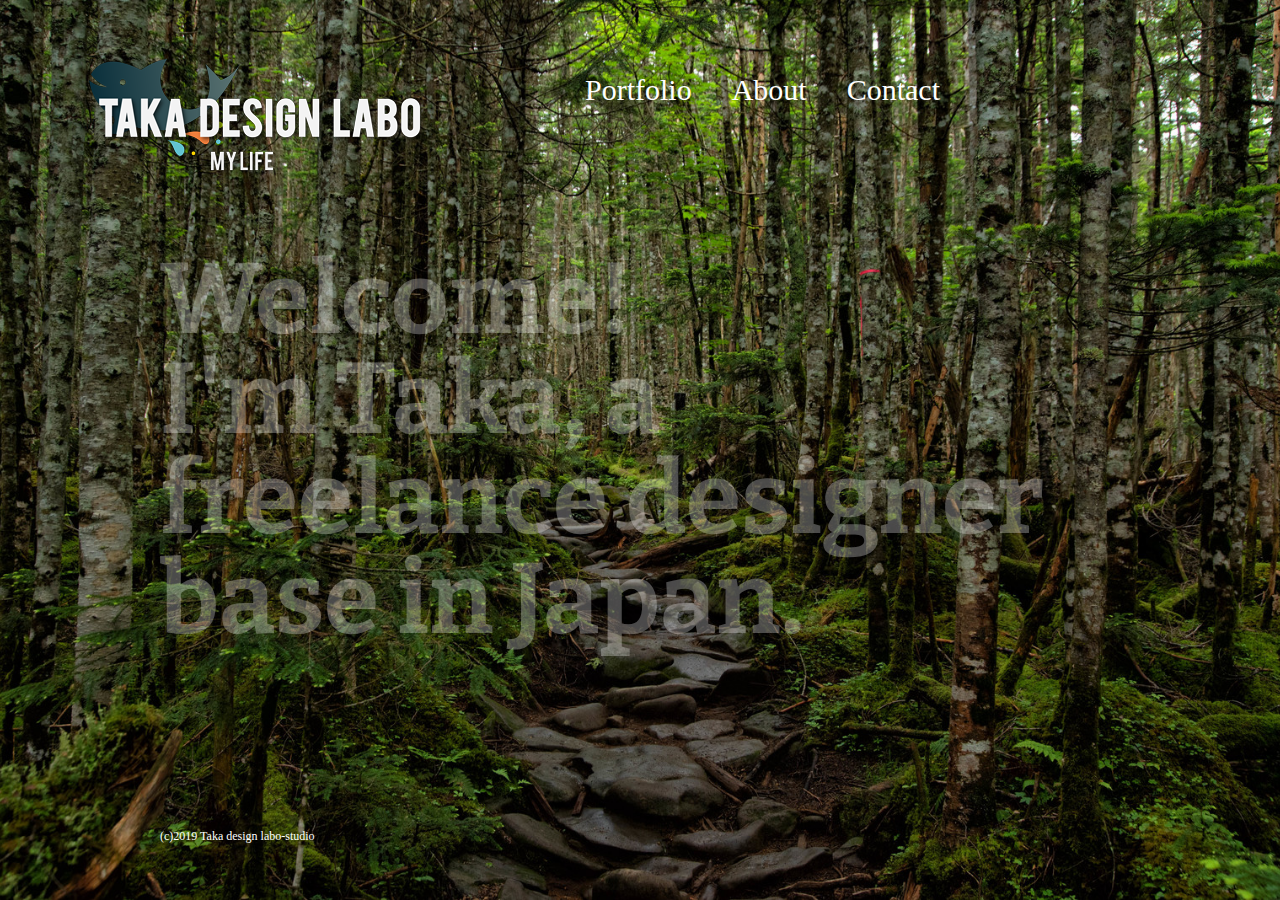
<file: index.html>
<!DOCTYPE html>
<html>

<head>
    <meta charset="utf-8">
    <meta name="viewport" content="width=device-width,initial-scale=1">
    <title>風景写真家「Taka design labo」Official Website</title>
    <link href="https://fonts.googleapis.com/css?family=Bitter:400,700&display=swap" rel="stylesheet">
    <link href="css/style.css" rel="stylesheet">
    <script type="text/javascript" src="js/jquery-3.4.1.min.js"></script>
    <link href="icon-72x72.png" rel="shortcut icon">
</head>

<body id="index">
    <!--header-->
    <header>
        <div class="logo">
            <a href="index.html"><img src="images/logo.png" alt="Yamada design labo"></a>
        </div>
        <nav>
            <ul class="global-nav">
                <li><a href="portfolio.html">Portfolio</a></li>
                <li><a href="about.html">About</a></li>
                <li><a href="contact.html">Contact</a></li>
            </ul>
        </nav>
    </header>
    <!--/header-->
    <!--wrap-->
    <div id="wrap">
        <!--content-->
        <div class="content">
            <h1>Welcome!<br>I'm Taka, a freelance designer base in Japan.</h1>
            <p>このWebサイトでは個人事務所サイトと仮定して作成した「Taka design labo」という架空の写真家のポートフォリオサイトです。
                <br>主にHTMLとCSSを主体に作成をしております。</p>
            <p class="bth"><a href="portfolio.html">My Portfolio</a></p>
        </div>
        <!--/content-->
    </div>
    <!--/wrap-->
    <!--footer-->
    <footer>
        <small>(c)2019 Taka design labo-studio</small>
    </footer>
    <!--/footer-->
    <script>
        $(function() {
            $("h1").hide().fadeIn(2000);
            $("p").hide().delay(1000).fadeIn(2000);
        });

    </script>
</body>

</html>
</file>
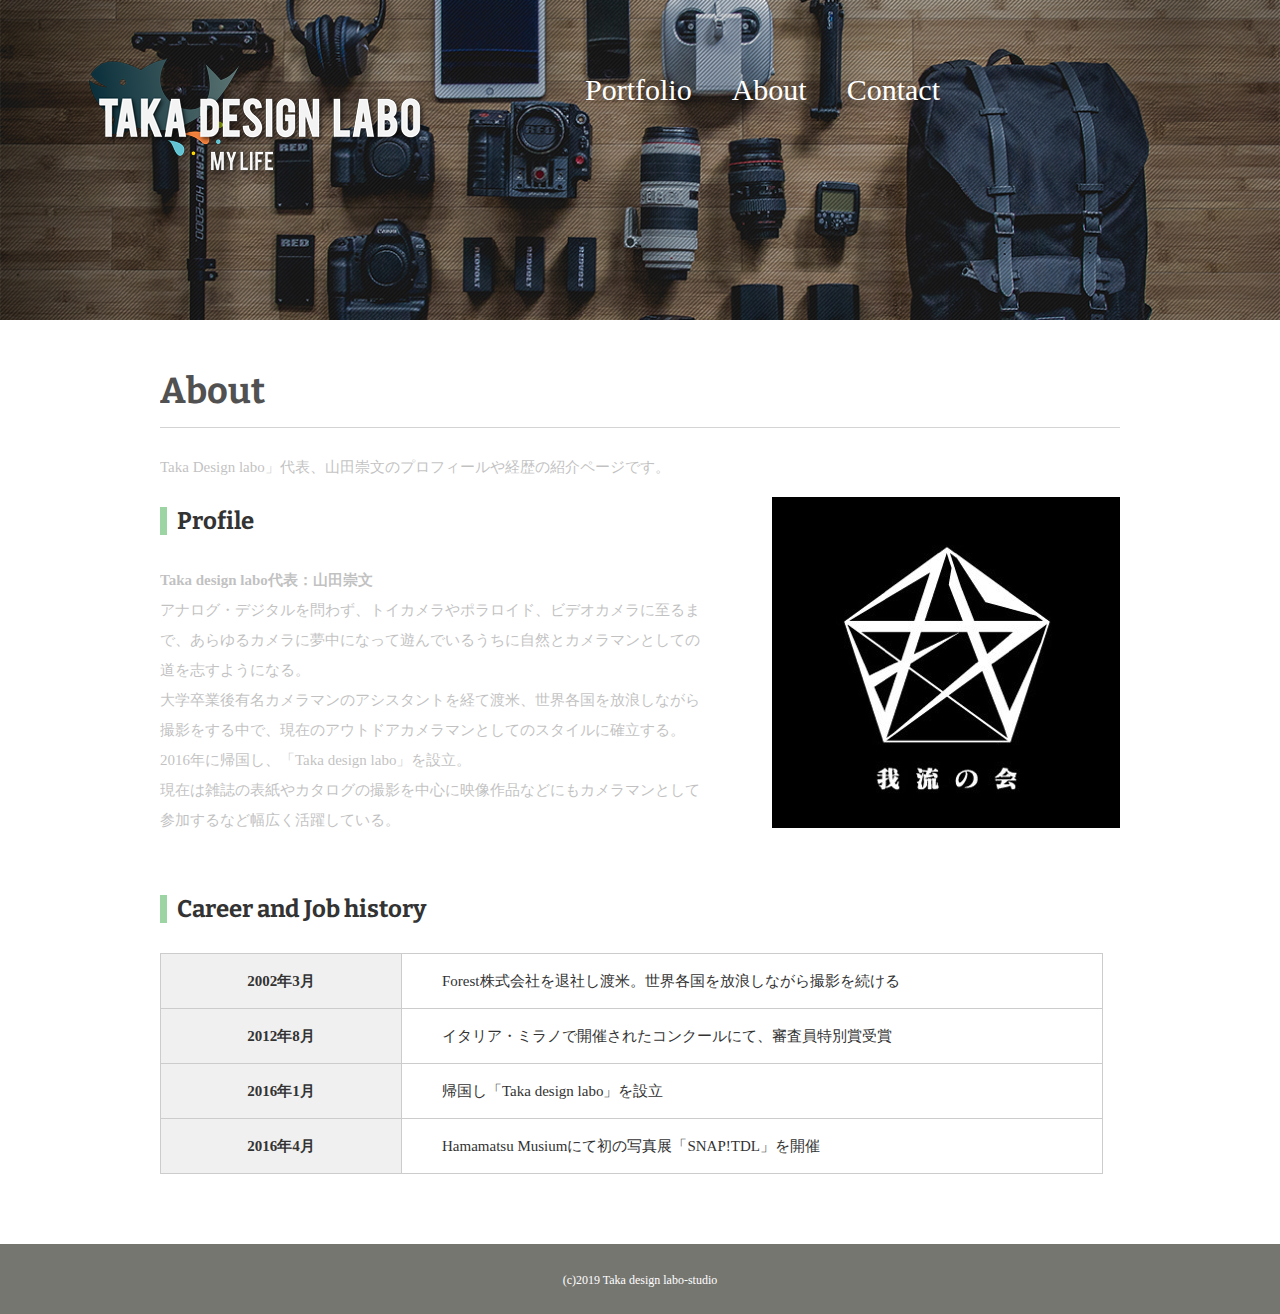
<file: about.html>
<!DOCTYPE html>
<html>

<head>
    <meta charset="utf-8">
    <meta name="viewport" content="width=device-width,initial-scale=1">
    <title>About | 風景写真家「Taka design labo」</title>
    <link href="https://fonts.googleapis.com/css?family=Bitter:400,700&display=swap" rel="stylesheet">
    <link href="css/style.css" rel="stylesheet">
    <script type="text/javascript" src="js/jquery-3.4.1.min.js"></script>
    <link href="icon-72x72.png" rel="shortcut icon">
</head>

<body id="about">
    <!--header-->
    <header>
        <div class="logo">
            <a href="index.html"><img src="images/logo.png" alt="SNAPPERS"></a>
        </div>
        <nav>
            <ul class="global-nav">
                <li><a href="portfolio.html">Portfolio</a></li>
                <li><a href="about.html">About</a></li>
                <li><a href="contact.html">Contact</a></li>
            </ul>
        </nav>
    </header>
    <!--/header-->
    <!--wrap-->
    <div id="wrap" class="clearfix">
        <!--content-->
        <div class="content">
            <div class="main-center">
                <h1>About</h1>
                <p>Taka Design labo」代表、山田崇文のプロフィールや経歴の紹介ページです。</p>
                <section class="profile clearfix">
                    <div class="profile-text">
                        <h2 class="icon">Profile</h2>
                        <p><span>Taka design labo代表：山田崇文</span>
                            <br>アナログ・デジタルを問わず、トイカメラやポラロイド、ビデオカメラに至るまで、あらゆるカメラに夢中になって遊んでいるうちに自然とカメラマンとしての道を志すようになる。
                            <br>大学卒業後有名カメラマンのアシスタントを経て渡米、世界各国を放浪しながら撮影をする中で、現在のアウトドアカメラマンとしてのスタイルに確立する。2016年に帰国し、「Taka design labo」を設立。
                            <br>現在は雑誌の表紙やカタログの撮影を中心に映像作品などにもカメラマンとして参加するなど幅広く活躍している。</p>
                    </div>
                    <img src="images/about-profile.jpg" alt="山田崇文プロフィール画像" class="profile-image">
                </section>
                <section class="career">
                    <h2 class="icon">Career and Job history</h2>
                    <table>
                        <tr>
                            <th>2002年3月</th>
                            <td>Forest株式会社を退社し渡米。世界各国を放浪しながら撮影を続ける</td>
                        </tr>
                        <tr>
                            <th>2012年8月</th>
                            <td>イタリア・ミラノで開催されたコンクールにて、審査員特別賞受賞</td>
                        </tr>
                        <tr>
                            <th>2016年1月</th>
                            <td>帰国し「Taka design labo」を設立</td>
                        </tr>
                        <tr>
                            <th>2016年4月</th>
                            <td>Hamamatsu Musiumにて初の写真展「SNAP!TDL」を開催</td>
                        </tr>
                    </table>
                </section>
            </div>
        </div>
        <!--/content-->
    </div>
    <!--/wrap-->
    <!--footer-->
    <footer>
        <small>(c)2019 Taka design labo-studio</small>
    </footer>
    <!--/footer-->
    <script>
        $(function() {
            $("h1").hide().fadeIn(1000);
            $("p").hide().fadeIn(2000);

        });

    </script>

</body>

</html>
</file>
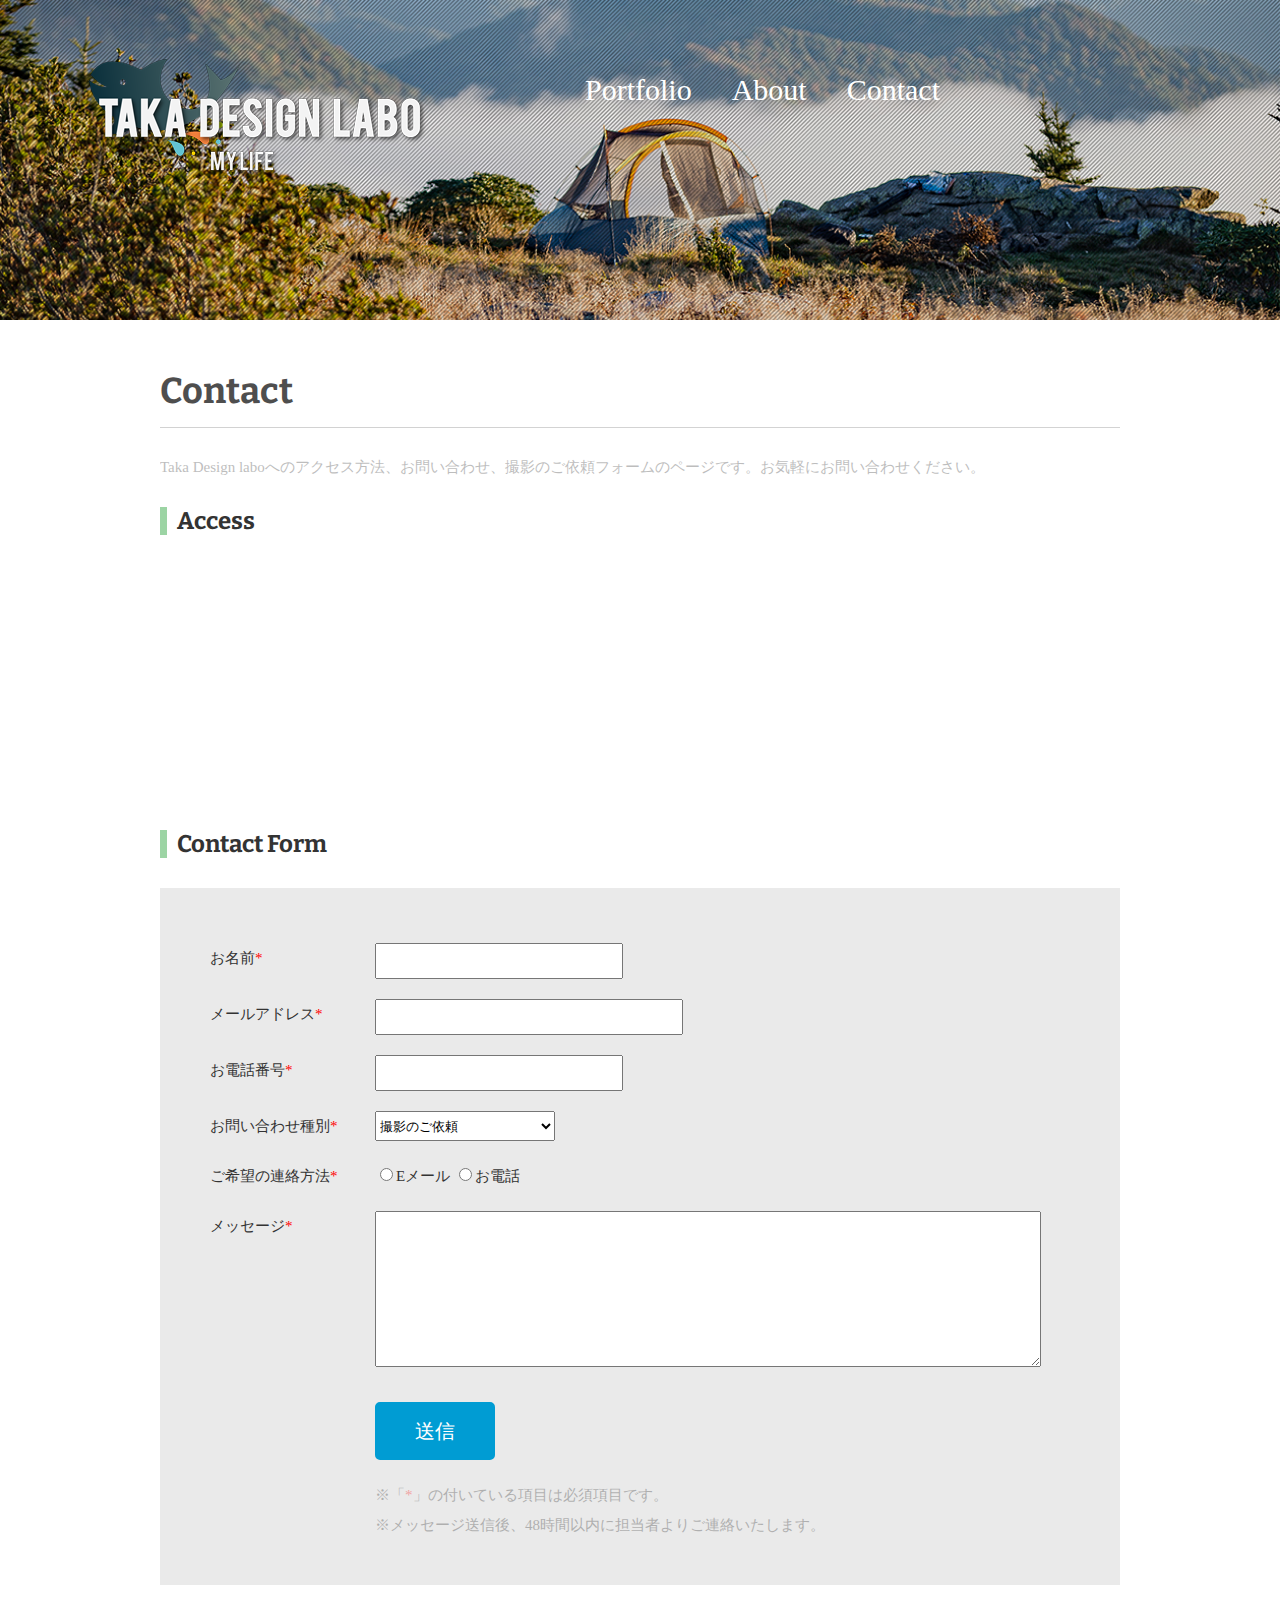
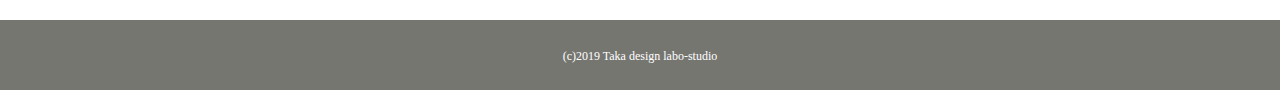
<file: contact.html>
<!DOCTYPE html>
<html>

<head>
    <meta charset="utf-8">
    <meta name="viewport" content="width=device-width,initial-scale=1">
    <title>Contact | 風景写真家「Taka design labo」</title>
    <link href="https://fonts.googleapis.com/css?family=Bitter:400,700&display=swap" rel="stylesheet">
    <link href="css/style.css" rel="stylesheet">
    <script type="text/javascript" src="js/jquery-3.4.1.min.js"></script>
    <link href="icon-72x72.png" rel="shortcut icon">
</head>

<body id="contact">
    <!--header-->
    <header>
        <div class="logo">
            <a href="index.html"><img src="images/logo.png" alt="SNAPPERS"></a>
        </div>
        <nav>
            <ul class="global-nav">
                <li><a href="portfolio.html">Portfolio</a></li>
                <li><a href="about.html">About</a></li>
                <li><a href="contact.html">Contact</a></li>
            </ul>
        </nav>
    </header>
    <!--/header-->
    <!--wrap-->
    <div id="wrap">
        <!--content-->
        <div class="content">
            <div class="main-center">
                <h1>Contact</h1>
                <p>Taka Design laboへのアクセス方法、お問い合わせ、撮影のご依頼フォームのページです。お気軽にお問い合わせください。</p>
                <section class="access clearfix">
                    <h2 class="icon">Access</h2>
                    <table>
                        <tr>
                            <th>所在地住所</th>
                            <td>〒120-0043　東京都足立区千住〇〇町XX-X</td>
                        </tr>
                        <tr>
                            <th>電話番号</th>
                            <td>012-6543-0987</td>
                        </tr>
                        <tr>
                            <th>電車でのアクセス</th>
                            <td>JR線、日比谷線、東武線「北千住駅」より徒歩15分</td>
                        </tr>
                        <tr>
                            <th>車でのアクセス</th>
                            <td>首都高速都心環状線/C1を直進しルート1経由で約30分</td>
                        </tr>
                    </table>
                    <iframe src="https://www.google.com/maps/embed?pb=!1m18!1m12!1m3!1d12951.638066373776!2d139.79499673344952!3d35.753028682839954!2m3!1f0!2f0!3f0!3m2!1i1024!2i768!4f13.1!3m3!1m2!1s0x60188e489c335d3b%3A0xc4463e278e8c7d48!2z44CSMTIwLTAwMzQg5p2x5Lqs6YO96Laz56uL5Yy65Y2D5L2P!5e0!3m2!1sja!2sjp!4v1574263759467!5m2!1sja!2sjp" width="400" height="220" frameborder="0" style="border:0;" allowfullscreen=""></iframe>
                </section>
                <h2 class="icon">Contact Form</h2>
                <div class="form">
                    <form>
                        <dl>
                            <dt><span class="required">お名前</span></dt>
                            <dd>
                                <input type="text" name="name" class="name" required>
                            </dd>
                            <dt><span class="required">メールアドレス</span></dt>
                            <dd>
                                <input type="email" name="email" class="email" required>
                            </dd>
                            <dt><span class="required">お電話番号</span></dt>
                            <dd>
                                <input type="tel" name="tel" class="tel">
                            </dd>
                            <dt><span class="required">お問い合わせ種別</span></dt>
                            <dd>
                                <select name="type" class="type">
                                    <option value="撮影のご依頼">撮影のご依頼</option>
                                    <option value="講演・各種メディア">講演・各種メディア</option>
                                    <option value="その他のお問い合わせ">その他のお問い合わせ</option>
                                </select>
                            </dd>
                            <dt><span class="required">ご希望の連絡方法</span></dt>
                            <dd>
                                <input type="radio" name="contact" value="Eメール">Eメール
                                <input type="radio" name="contact" value="お電話">お電話
                            </dd>
                            <dt><span class="required">メッセージ</span></dt>
                            <dd>
                                <textarea name="message" class="message"></textarea>
                            </dd>
                        </dl>
                        <button type="submit" class="btn">送信</button>
                    </form>
                    <div class="attention">
                        <p>※「<span class="required"></span>」の付いている項目は必須項目です。
                            <br>※メッセージ送信後、48時間以内に担当者よりご連絡いたします。</p>
                    </div>
                </div>
            </div>
        </div>
        <!--/content-->
    </div>
    <!--/wrap-->
    <!--footer-->
    <footer>
        <small>(c)2019 Taka design labo-studio</small>
    </footer>
    <!--/footer-->
    <script>
        $(function() {
            $("h1").hide().fadeIn(1000);
            $("p").hide().fadeIn(2000);
            $("th").hide().delay(1000).fadeIn(1000);
            $("td").hide().delay(2000).fadeIn(1000);
        });

    </script>

</body>

</html>
</file>
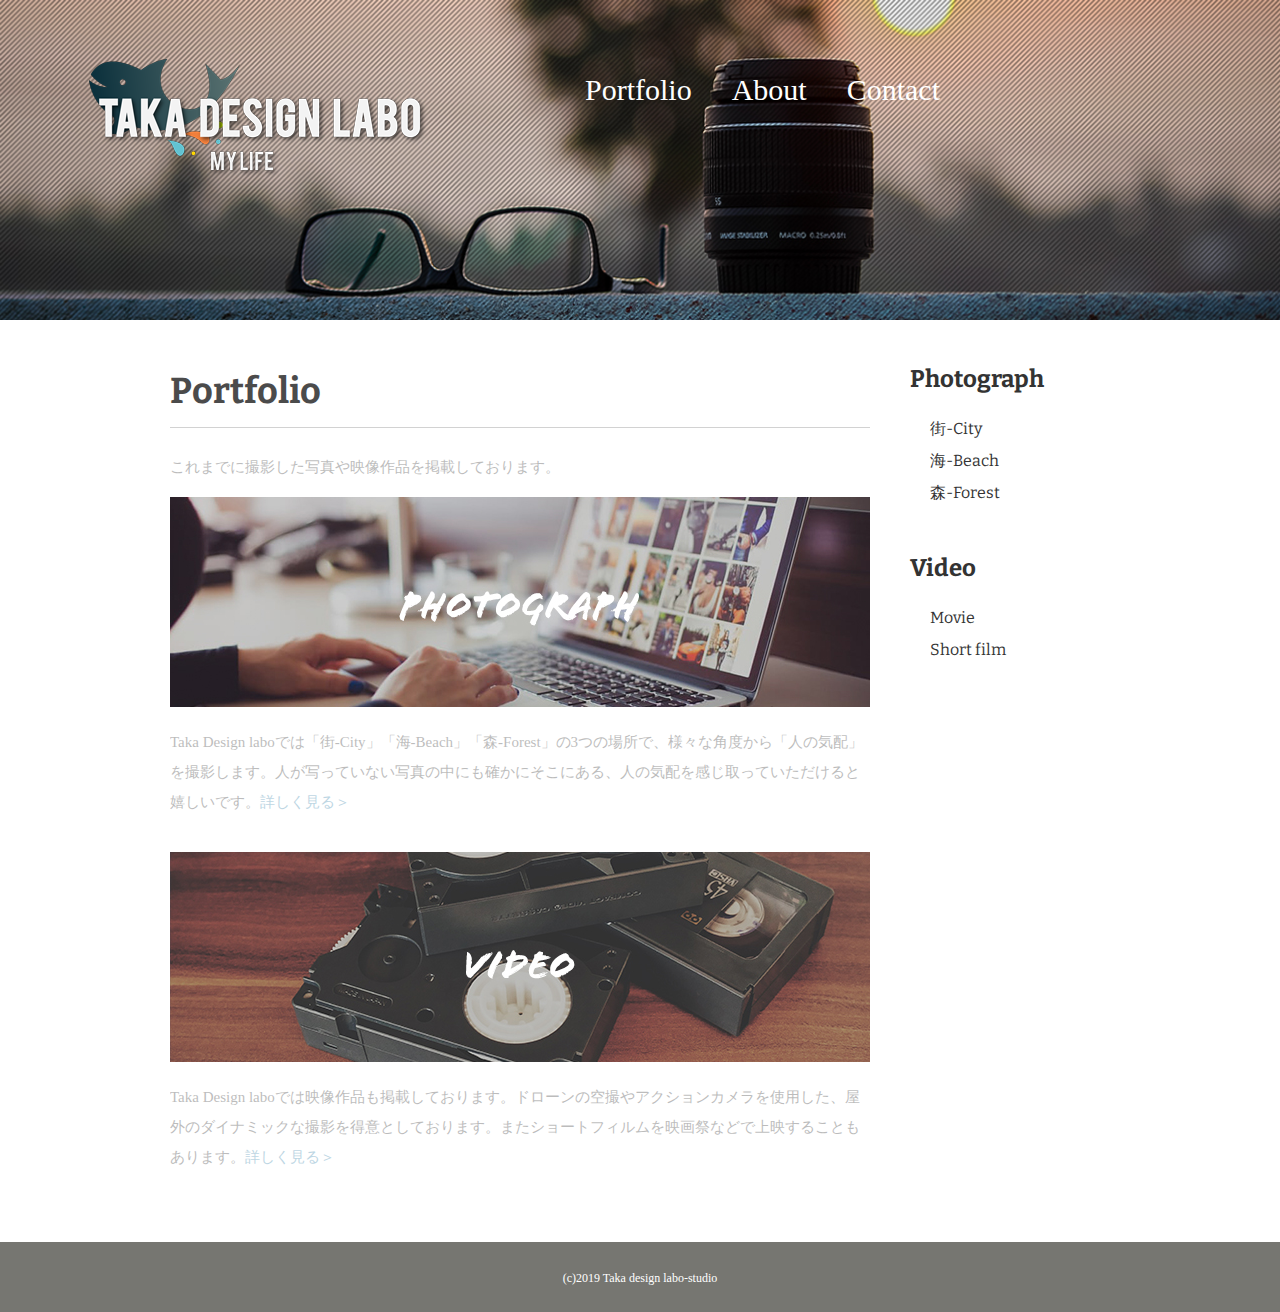
<file: portfolio.html>
<!DOCTYPE html>
<html>

<head>
    <meta charset="utf-8">
    <meta name="viewport" content="width=device-width,initial-scale=1">
    <title>Portfolio | 風景写真家「Taka design labo」</title>
    <link href="https://fonts.googleapis.com/css?family=Bitter:400,700&display=swap" rel="stylesheet">
    <link href="css/style.css" rel="stylesheet">
    <script type="text/javascript" src="js/jquery-3.4.1.min.js"></script>
    <link href="icon-72x72.png" rel="shortcut icon">
</head>

<body id="portfolio">
    <!--header-->
    <header>
        <div class="logo">
            <a href="index.html"><img src="images/logo.png" alt="SNAPPERS"></a>
        </div>
        <nav>
            <ul class="global-nav">
                <li><a href="portfolio.html">Portfolio</a></li>
                <li><a href="about.html">About</a></li>
                <li><a href="contact.html">Contact</a></li>
            </ul>
        </nav>
    </header>
    <!--/header-->
    <!--wrap-->
    <div id="wrap" class="clearfix">
        <!--content-->
        <div class="content">
            <div class="main">
                <h1>Portfolio</h1>
                <p>これまでに撮影した写真や映像作品を掲載しております。</p>
                <section>
                    <h2><a href="photograph.html"><img src="images/portfolio-photo.jpg" alt="PHOTOGRAPH"></a></h2>
                    <p>Taka Design laboでは「街-City」「海-Beach」「森-Forest」の3つの場所で、様々な角度から「人の気配」を撮影します。人が写っていない写真の中にも確かにそこにある、人の気配を感じ取っていただけると嬉しいです。<a href="photograph.html">詳しく見る＞</a></p>
                </section>
                <section>
                    <h2><a href="video.html"><img src="images/portfolio-video.jpg" alt="VIDEO"></a></h2>
                    <p>Taka Design laboでは映像作品も掲載しております。ドローンの空撮やアクションカメラを使用した、屋外のダイナミックな撮影を得意としております。またショートフィルムを映画祭などで上映することもあります。<a href="video.html">詳しく見る＞</a></p>
                </section>
            </div>
            <aside class="sidebar">
                <section>
                    <h2>Photograph</h2>
                    <ul>
                        <li><a href="photograph.html#city">街-City</a></li>
                        <li><a href="photograph.html#beach">海-Beach</a></li>
                        <li><a href="photograph.html#forest">森-Forest</a></li>
                    </ul>
                </section>
                <section>
                    <h2>Video</h2>
                    <ul>
                        <li><a href="video.html#movie">Movie</a></li>
                        <li><a href="video.html#short-film">Short film</a></li>
                    </ul>
                </section>
            </aside>
        </div>
        <!--/content-->
    </div>
    <!--/wrap-->
    <!--footer-->
    <footer>
        <small>(c)2019 Taka design labo-studio</small>
    </footer>
    <!--/footer-->
    <script>
        $(function() {
            $("h1").hide().fadeIn(1000);
            $("p").hide().fadeIn(2000);
        });

    </script>

</body>

</html>
</file>
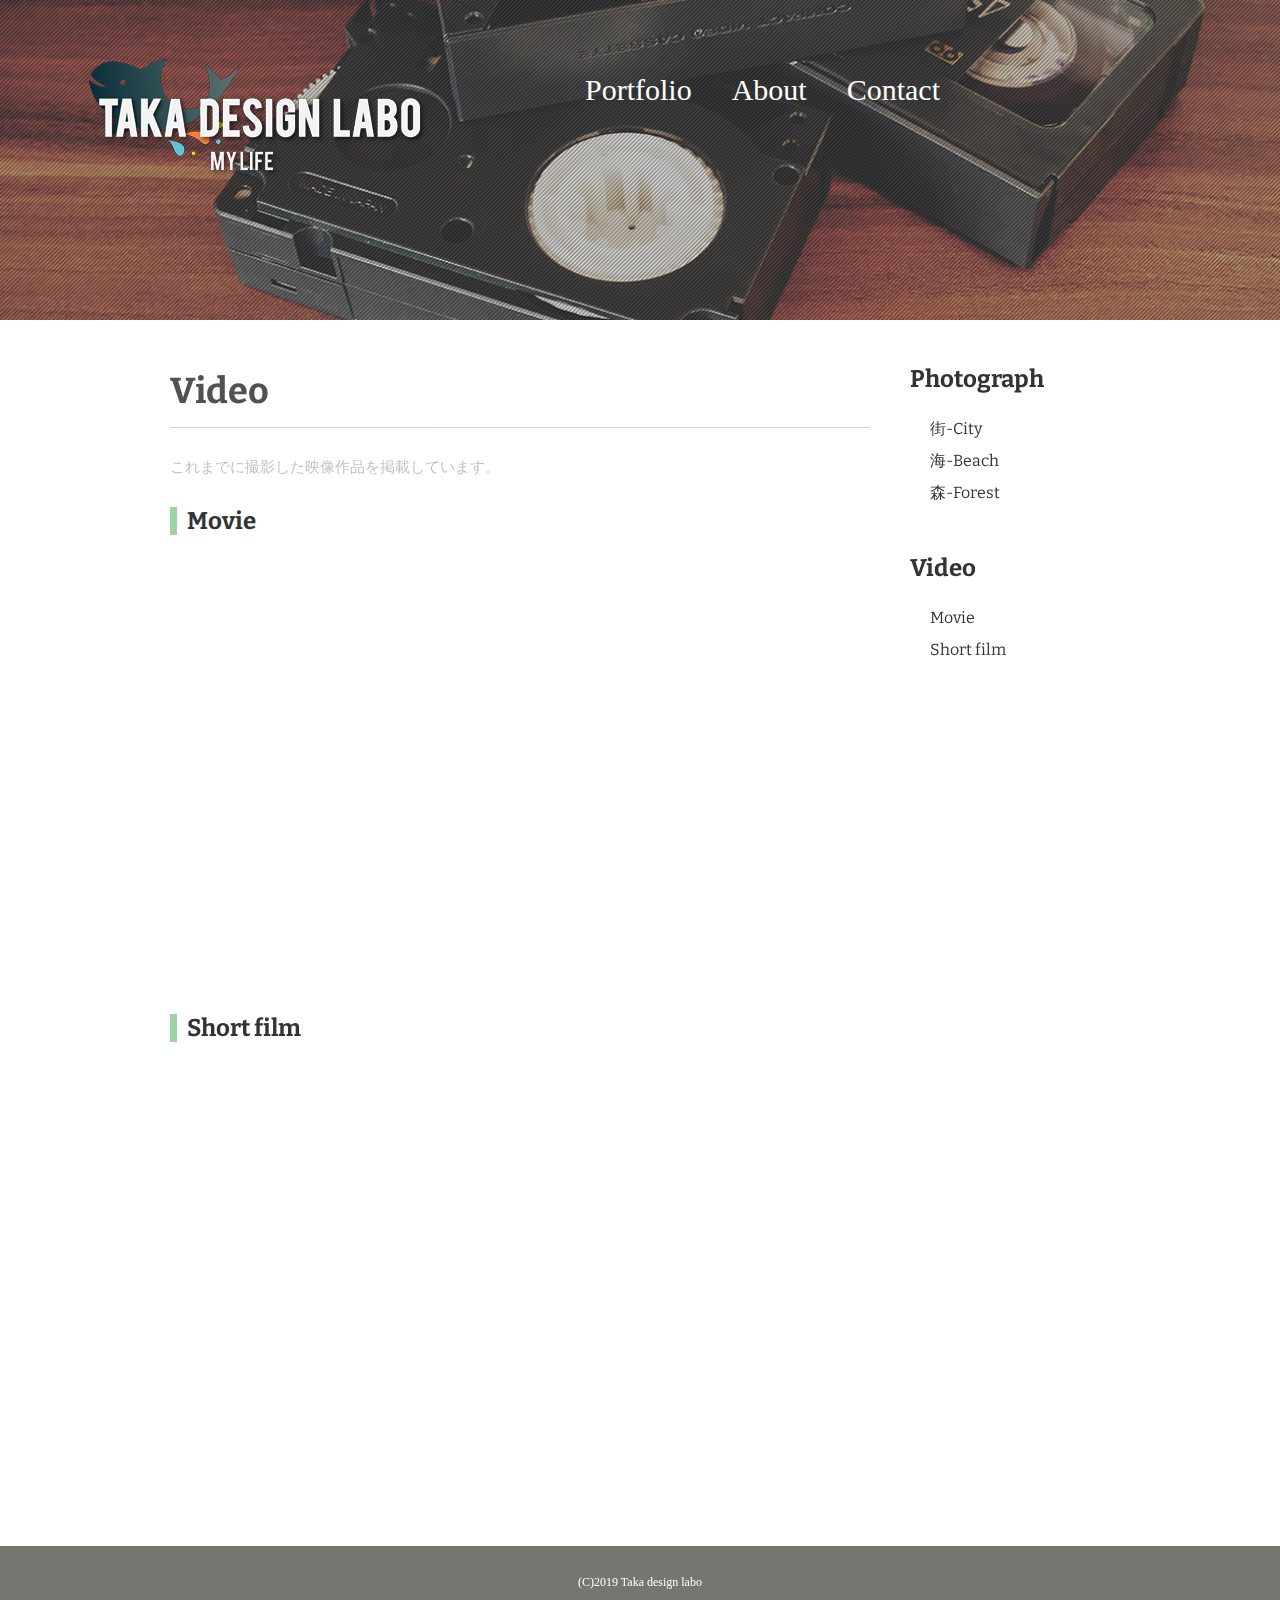
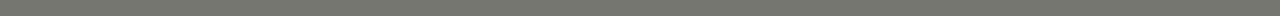
<file: video.html>
<!DOCTYPE html>
<html>

<head>
    <meta charset="UTF-8">
    <meta name="viewport" content="width=device-width,initial-scale=1">
    <title>Video｜風景写真家「Taka design labo」</title>
    <link href="https://fonts.googleapis.com/css?family=Bitter:400,700" rel="stylesheet">
    <link href="css/style.css" rel="stylesheet">
    <script type="text/javascript" src="js/jquery-3.4.1.min.js"></script>
    <link href="icon-72x72.png" rel="shortcut icon">
</head>

<body id="video">
    <!--header-->
    <header>
        <div class="logo">
            <a href="index.html"><img src="images/logo.png" alt="SNAPPERS"></a>
        </div>
        <nav>
            <ul class="global-nav">
                <li><a href="portfolio.html">Portfolio</a></li>
                <li><a href="about.html">About</a></li>
                <li><a href="contact.html">Contact</a></li>
            </ul>
        </nav>
    </header>
    <!-- header終わり -->

    <!-- wrap始まり -->
    <div id="wrap" class="clearfix">
        <div class="content">
            <div class="main">
                <h1>Video</h1>
                <p>これまでに撮影した映像作品を掲載しています。</p>
                <section id="movie">
                    <h2 class="icon">Movie</h2>
                    <iframe width="700" height="394" src="https://www.youtube.com/embed/zAGVQLHvwOY" frameborder="0" allow="accelerometer; autoplay; encrypted-media; gyroscope; picture-in-picture" allowfullscreen></iframe>
                </section>
                <section id="short-film">
                    <h2 class="icon">Short film</h2>
                    <iframe width="700" height="394" src="https://www.youtube.com/embed/Bbt8lXrIHUU" frameborder="0" allow="accelerometer; autoplay; encrypted-media; gyroscope; picture-in-picture" allowfullscreen></iframe>
                </section>
            </div>
            <aside class="sidebar">
                <section>
                    <h2>Photograph</h2>
                    <ul>
                        <li><a href="photograph.html#city">街-City</a></li>
                        <li><a href="photograph.html#beach">海-Beach</a></li>
                        <li><a href="photograph.html#forest">森-Forest</a></li>
                    </ul>
                </section>
                <section>
                    <h2>Video</h2>
                    <ul>
                        <li><a href="video.html#movie">Movie</a></li>
                        <li><a href="video.html#short">Short film</a></li>
                    </ul>
                </section>
            </aside>
        </div>
    </div>
    <!-- wrap終わり -->

    <!-- footer始まり -->
    <footer>
        <small>(C)2019 Taka design labo</small>
    </footer>
    <!-- footer終わり -->
    <script>
        $(function() {
            $("h1").hide().fadeIn(1000);
            $("p").hide().fadeIn(2000);
        });

    </script>

</body>

</html>
</file>
<file: css/style.css>
@charset "utf-8";
body {
    margin: 0;
    padding: 0;
    background-color: #cccccc;
    color: #333333;
    font-size: 15px;
    line-height: 2;
}
p,
h1,
h2,
h3,
h4,
h5,
h6 {
    margin-top: 0;
}
img {
    vertical-align: bottom;
}
table {
    border-spacing: 0;
    border-collapse: collapse;
}
ul {
    margin: 0;
    padding: 0;
}
a {
    color: #3583aa;
    text-decoration: none;
}
a:visited {
    color: #788d98;
}
a:hover {
    text-decoration: underline;
}

/*reset css*/

header {
    width: 960px;
    height: 100px;
    margin: o auto;
}
.logo {
    float: left;
    margin-top: 50px;
    margin-left: 80px;
}
.global-nav {
    float: right;
    margin-top: 60px;
}
.global-nav li {
    float: left;
    margin: 0 20px;
    font-size: 30px;
    list-style: none;
    /*font-family: 'Bitter', serif;*/
}
.global-nav li a {
    color: #ffffff;
}
.global-nav li a:hover {
    border-bottom: 2px solid #ffffff;
    padding-bottom: 3px;
    text-decoration: none;
}
#wrap {
    clear: both;
}
.content {
    width: 960px;
    margin: 0 auto;
    /*  padding: 35px 0;*/
}
footer {
    text-align: center;
    color: #ffffff;
    padding: 20px 0;
    background-color: #767671;
}
footer small {
    font-size: 12px;
}

/*index*/

#index h1 {
    font-size: 100px;
    line-height: 1;
    color: #ffffff;
    font-family: 'Bitter', serif;
    margin-bottom: 50px;
}
#index .content {
    margin-top: 150px;
}
#index p {
    font-size: 16px;
    color: #ffffff;
}
.bth a {
    background-color: #009cd3;
    color: #ffffff;
    font-size: 20px;
    font-family: 'Bitter', serif;
    width: 185px;
    display: block;
    text-align: center;
    line-height: 50px;
    margin-top: 20px;
    border-radius: 5px;
    border: 3px solid #009cd3;
}
.bth a:hover {
    text-decoration: none;
    background-color: #ffffff;
    color: #009cd3;
}
#index footer {
    width: 960px;
    margin: 150px auto 0 auto;
    text-align: left;
}
#index {
    background-image: url(../images/bg-index-b.jpg);
    background-repeat: no-repeat;
    background-position: center center;
    background-attachment: fixed;
    -webkit-background-size: cover;
    background-size: cover;
}

/*about*/

#about {
    background-image: url(../images/bg-about.jpg);
    background-repeat: no-repeat;
    background-position: center top;
    background-attachment: fixed;
    -webkit-background-size: 100% auto;
    background-size: 100% auto;
}
#wrap {
    clear: both;
    background-color: #ffffff;
    margin-top: 220px;
    padding: 35px 0;
}
.main
/*-center*/

{
    width: 940px;
    margin: 0 auto;
}
h1 {
    font-family: 'Bitter', serif;
    font-size: 36px;
    border-bottom: 1px solid #cccccc;
}
h2 {
    font-family: 'Bitter', serif;
    font-size: 24px;
}
.icon:before {
    content: "";
    padding-right: 10px;
    border-left: 7px solid #9cd4a4;
}
#about .profile-text {
    width: 540px;
    float: left;
}
#about .profile-text span {
    font-weight: bold;
}
#about .profile-image {
    float: right;
}
.clearfix:after {
    content: "";
    display: block;
    clear: both;
}
section {
    margin-bottom: 35px;
}
#about .career th {
    width: 240px;
    background-color: #f0f0f0;
    padding: 12px 0;
    border: 1px solid #cccccc;
}
#about .career td {
    width: 660px;
    padding: 12px 0 12px 40px;
    border: 1px solid #cccccc;
}
#index {
    background-image: url(../images/bg-index-b.jpg);
    background-repeat: no-repeat;
    background-position: center center;
    background-attachment: fixed;
    -webkit-background-size: cover;
    background-size: cover;
}
#index #wrap {
    background-color: transparent;
    margin-top: 0;
    padding: 0;
}
#index h1 {
    font-size: 100px;
    line-height: 1;
    color: #ffffff;
    font-family: 'Bitter', serif;
    margin-bottom: 50px;
    border: none;
}
#index footer {
    width: 960px;
    margin: 150px auto 0 auto;
    text-align: left;
    background-color: transparent;
}

/*portfolio*/

#portfolio {
    background-image: url(../images/bg-portfolio.jpg);
    background-repeat: no-repeat;
    background-position: center top;
    background-attachment: fixed;
    -webkit-background-size: 100% auto;
    background-size: 100% auto;
}
.main {
    width: 700px;
    margin: 0 10px;
    float: left;
}
.sidebar {
    width: 200px;
    margin: 0 10px 0 30px;
    float: right;
    font-family: 'Bitter', serif;
}
.sidebar h2 {
    margin-bottom: 10px;
}
.sidebar ul {
    font-size: 16px;
    margin-left: 20px;
    list-style: none;
}
.sidebar ul a {
    color: #333333;
}
a img:hover {
    opacity: 0.8;
}

/*photograph*/

#photograph {
    background-image: url(../images/bg-photograph.jpg);
    background-repeat: no-repeat;
    background-position: center top;
    background-attachment: fixed;
    -webkit-background-size: 100% auto;
    background-size: 100% auto;
}
#photograph .photograph-list {
    display: flex;
    flex-wrap: wrap;
}
#photograph .photograph-list li {
    list-style: none;
    margin: 0 10px 15px 0;
    flex-wrap: nowrap;
}

/*video*/

#video {
    background-image: url(../images/bg-video.jpg);
    background-repeat: no-repeat;
    background-position: center top;
    background-attachment: fixed;
    -webkit-background-size: 100% auto;
    background-size: 100% auto;
}

/*contact*/

#contact {
    background-image: url(../images/bg-contact.jpg);
    background-repeat: no-repeat;
    background-position: center top;
    background-attachment: fixed;
    -webkit-background-size: 100% auto;
    background-size: 100% auto;
}
#contact .access table {
    float: left;
}
#contact .access th,
#contact .access td {
    text-align: left;
    vertical-align: top;
    line-height: 2.5;
}
#contact .access td {
    padding-left: 30px;
}
#contact .access iframe {
    width: 420px;
    float: right;
}
#contact .form {
    background-color: #eaeaea;
    padding: 30px 50px;
}
#contact .form dl dt {
    width: 165px;
    padding: 10px 0;
    float: left;
    clear: both;
}
#contact .form dl dd {
    padding: 10px 0;
}
#contact .form .name {
    width: 240px;
    height: 30px;
}
#contact .form .email {
    width: 300px;
    height: 30px;
}
#contact .form .tel {
    width: 240px;
    height: 30px;
}
#contact .form .type {
    width: 180px;
    height: 30px;
    /**/
}
#contact .form .message {
    width: 660px;
    height: 150px;
}
#contact .form button {
    background-color: #009cd3;
    color: #ffffff;
    font-size: 20px;
    width: 120px;
    display: block;
    text-align: center;
    line-height: 50px;
    border-radius: 5px;
    border: 3px solid #009cd3;
    margin-left: 165px;
}
#contact .form button:hover {
    background-color: #ffffff;
    color: #009cd3;
    cursor: pointer;
}
#contact .form .required:after {
    content: "*";
    color: #ff0000;
}
#contact .form .attention {
    margin: 20px 0 0 165px;
}
@media screen and (max-width:812px) {
    /*スマホ画面サイズ600pxの場合*/
    body {
        font-size: 3.5vw;
    }
    h1 {
        font-size: 7.2vw;
    }
    h2 {
        font-size: 6vw;
    }
    header {
        width: 100%;
        height: auto;
        margin: 0 auto;
    }
    .logo {
        float: none;
        margin: 30px 10px 30px 0;
        text-align: center;
        width: 100%;
    }
    .global-nav {
        float: none;
        margin-top: 40px;
        text-align: center;
    }
    .global-nav li {
        display: inline;
        float: none;
        margin: 0 8px;
    }
    #wrap {
        margin-top: 0;
        padding: 35px 0 0;
    }
    .content {
        width: 100%;
    }
    .main,
    .main-center {
        float: none;
        width: auto;
        margin: 0 5%;
    }
    h2 img {
        max-width: 100%;
    }
    .sidebar {
        width: auto;
        float: none;
        margin: 0;
        padding: 30px 10% 10px;
        background-color: #f7f6f4;
        list-style: none;
    }
    /*index*/
    #index h1 {
        font-size: 32px;
        margin: 0 7.5vw;
        line-height: 1;
        color: #ffffff;
        font-family: 'Bitter', serif;
        margin-bottom: 50px;
    }
    #index .content {
        margin-top: 5px;
    }
    #index p {
        font-size: 16px;
        margin: 0 7.5vw;
        font-family: 'Bitter', serif;
        color: #ffffff;
    }
    .bth a {
        background-color: #009cd3;
        color: #ffffff;
        font-size: 20px;
        font-family: 'Bitter', serif;
        width: 185px;
        display: block;
        text-align: center;
        line-height: 50px;
        margin: 20px auto;
        border-radius: 5px;
        border: 3px solid #009cd3;
    }
    .bth a:hover {
        text-decoration: none;
        background-color: #ffffff;
        color: #009cd3;
    }
    #index footer {
        width: auto;
        text-align: center;
        margin: 0 7.5vw;
    }
    #index {
        background-image: url(../images/bg-index-b.jpg);
        background-repeat: no-repeat;
        background-position: center center;
        background-attachment: fixed;
        -webkit-background-size: cover;
        background-size: cover;
    }
    /*portfolio*/
    #portfolio {
        background-image: url(../images/bg-portfolio-sp.jpg);
        background-repeat: no-repeat;
        background-position: center top;
        background-attachment: fixed;
        -webkit-background-size: auto auto;
        background-size: auto auto;
    }
    /*photograph*/
    #photograph {
        background-image: url(../images/bg-photograph.jpg);
        background-repeat: no-repeat;
        background-position: center top;
        background-attachment: fixed;
        -webkit-background-size: auto auto;
        background-size: auto auto;
    }
    #photograph .photograph-list li {
        float: left;
        margin-bottom: 0 auto 15px;
    }
    /*about*/
    #about {
        background-image: url(../images/bg-about.jpg);
        background-repeat: no-repeat;
        background-position: center top;
        background-attachment: fixed;
        -webkit-background-size: auto auto;
        background-size: auto auto;
    }
    #about .profile-text {
        width: 100%;
    }
    #about .career td {
        width: 660px;
        padding: 12px 0 12px 12px;
        border: 1px solid #cccccc;
    }
    /*video,short-film*/
    #video {
        background-image: url(../images/bg-video.jpg);
        background-repeat: no-repeat;
        background-position: center top;
        background-attachment: fixed;
        -webkit-background-size: auto auto;
        background-size: auto auto;
    }
    #video iframe,
    #short-film iframe {
        display: block;
        width: 90%;
        height: auto;
        margin: 0 auto;
    }
    /*contact*/
    #contact {
        background-image: url(../images/bg-contact.jpg);
        background-repeat: no-repeat;
        background-position: center top;
        background-attachment: fixed;
        -webkit-background-size: auto auto;
        background-size: auto auto;
    }
    #contact .access iframe {
        width: 420px;
        float: right;
    }
    #contact .access table th,
    #contact .access table td {
        padding-left: 5px;
    }
    #contact .access iframe {
        width: 340px;
        margin: 2.5vw auto;
    }
    #contact .form {
        padding: 2%;
    }
    #contact .form dl dt {
        font-size: 16px;
        margin-left: 10px 0;
    }
    #contact .form dl dd {
        float: none;
        clear: both;
        margin-left: 12px;
    }
    #contact .form .email {
        width: 240px;
        height: 30px;
    }
    #contact .form .type {
        font-size: 16px;
        width: auto;
        height: 40px;
        border: 1px solid #dddddd;
    }
    #contact .form .message {
        width: /*240px*/
        90%;
        height: 150px;
    }
    #contact .form button {
        background-color: #009cd3;
        color: #ffffff;
        font-size: 20px;
        width: 120px;
        display: block;
        text-align: center;
        line-height: 50px;
        border-radius: 5px;
        border: 3px solid #009cd3;
        margin: 0 auto;
        ;
    }
    #contact .form .attention {
        margin: 20px 0 0 2.5vw;
    }
}
</file>
